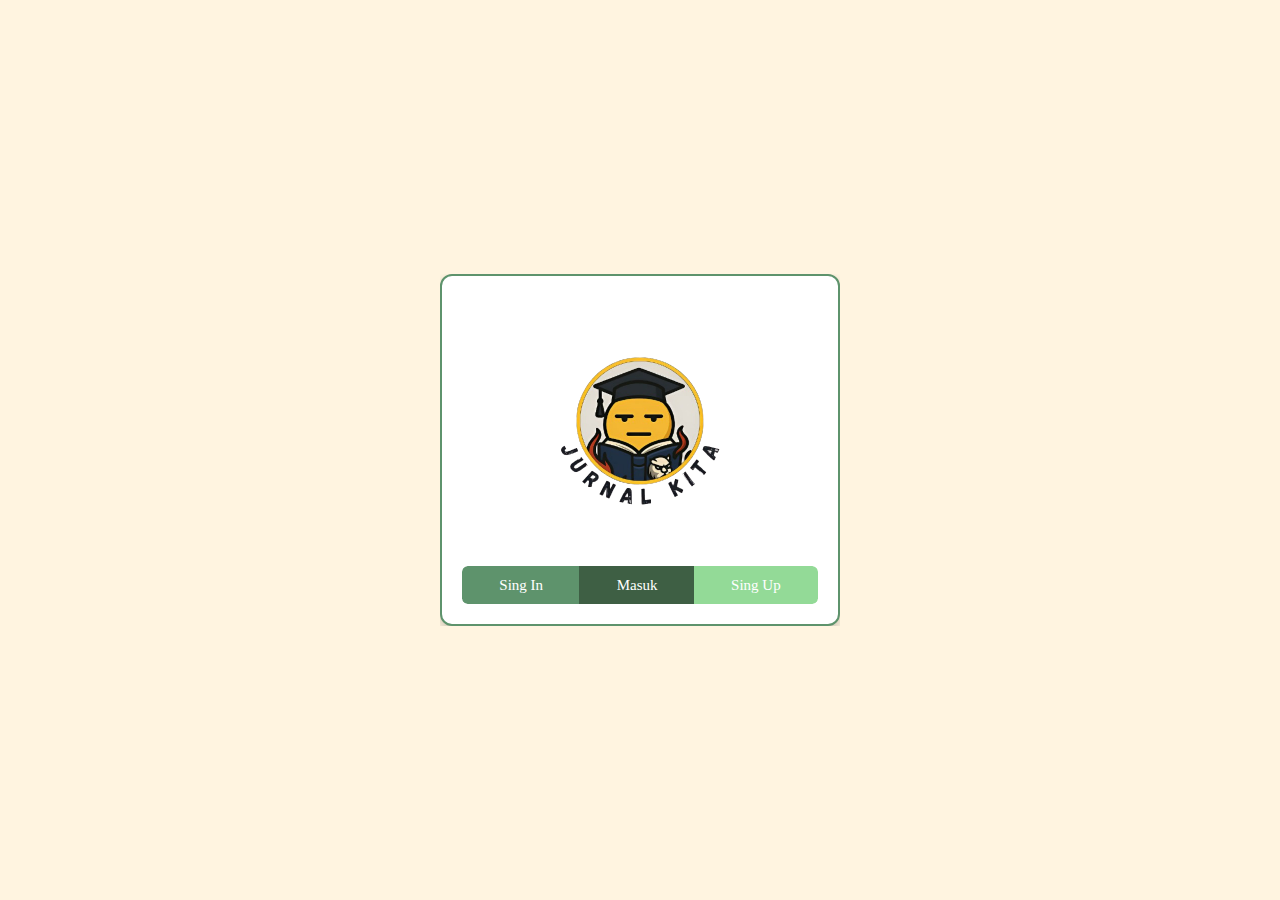
<file: index.html>
<!DOCTYPE html>
<html lang="en">
  <head>
    <meta charset="UTF-8" />
    <meta name="viewport" content="width=device-width, initial-scale=1.0" />
    <title>Halaman Masuk</title>
    <link href="styles.css" rel="stylesheet" />
    <link
      href="https://cdn.jsdelivr.net/npm/bootstrap@5.3.0-alpha1/dist/css/bootstrap.min.css"
      rel="stylesheet"
    />
    <link
      href="https://cdnjs.cloudflare.com/ajax/libs/font-awesome/6.0.0-beta3/css/all.min.css"
      rel="stylesheet"
    />
    <style>
      :root {
        --warna0: white;
        --warna1: black;
        --warna2: #3e5f44;
        --warna3: #5e936c;
        --warna4: #93da97;
        --warna6: #e8ffd7;
        --warna5: #fff4e0;
      }

      * {
        margin: 0;
        padding: 0;
        box-sizing: border-box;
      }

      body {
        font-family: Arial, sans-serif;
        background-color: var(--warna5);
        display: flex;
        justify-content: center;
        align-items: center;
        height: 100vh;
      }

      .login-container {
        text-align: center;
        padding: 20px;
        background-color: var(--warna0);
        border: 2px solid var(--warna3);
        border-radius: 12px;
        box-shadow: 0 4px 8px rgba(0, 0, 0, 0.2);
        max-width: 400px;
        width: 100%;
      }

      .logo {
        width: 250px;
        margin-bottom: 20px;
      }
    </style>
  </head>
  <body>
    <main>
      <div class="login-container">
        <!-- Logo -->
        <img src="logo.png" alt="Logo" class="logo" />

        <!-- Tombol Masuk -->
        <div class="btn-group w-100" role="group" aria-label="Basic example">
          <button
            onclick="window.location.href='login.html'"
            type="button"
            class="btn btn-sm-1"
          >
            Sing In
          </button>
          <button
            onclick="window.location.href='0-dashboard.html'"
            type="button"
            class="btn btn-add"
          >
            Masuk
          </button>
          <button
            onclick="window.location.href='register.html'"
            type="button"
            class="btn btn-sm-2"
          >
            Sing Up
          </button>
        </div>
      </div>
    </main>
  </body>
  <script src="https://cdn.jsdelivr.net/npm/bootstrap@5.3.0-alpha1/dist/js/bootstrap.bundle.min.js"></script>
</html>
</file>
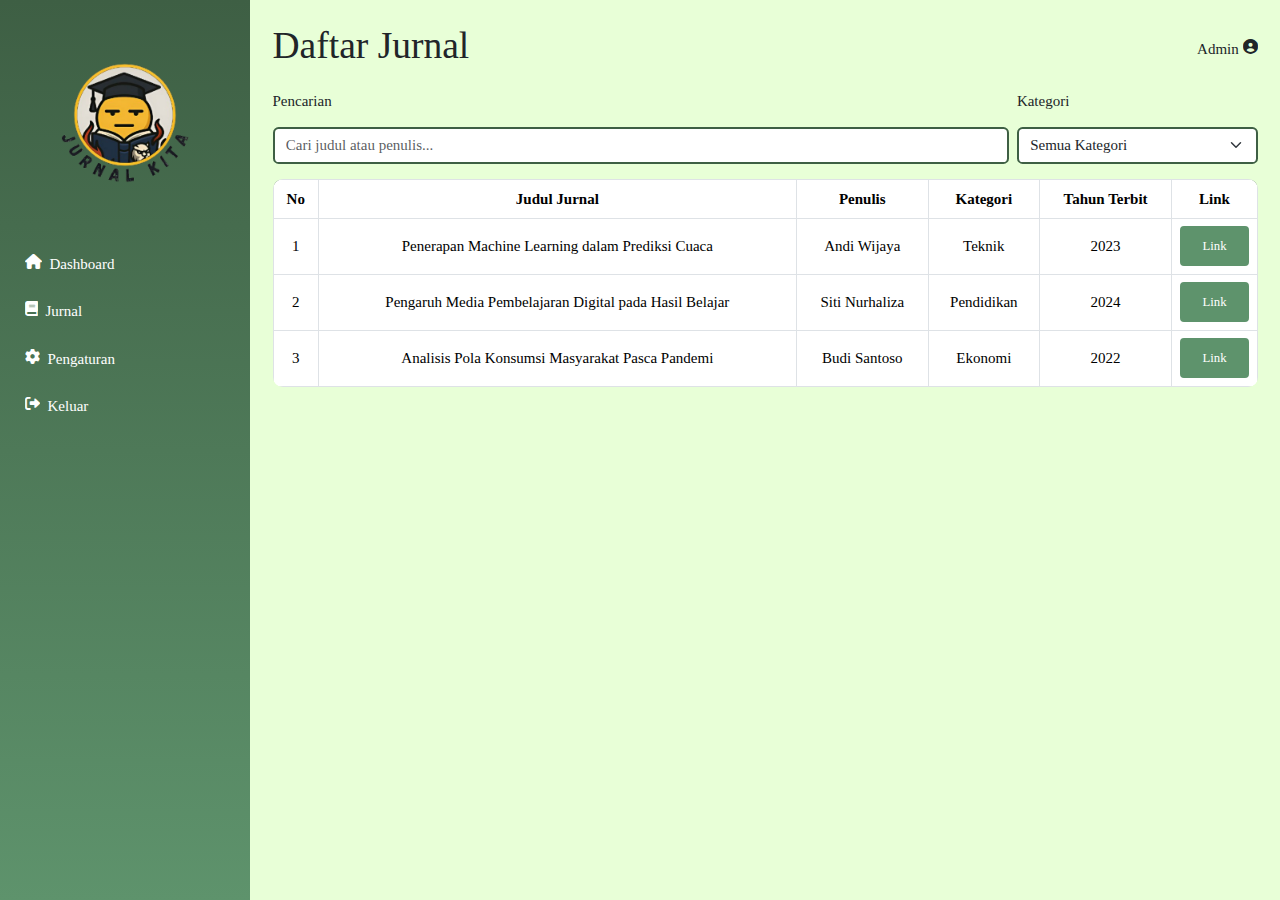
<file: 1-jurnal.html>
<!DOCTYPE html>
<html lang="id">
  <head>
    <meta charset="UTF-8" />
    <meta name="viewport" content="width=device-width, initial-scale=1.0" />
    <title>Sistem Jurnal</title>
    <link href="styles.css" rel="stylesheet" />
    <link
      href="https://cdn.jsdelivr.net/npm/bootstrap@5.3.0-alpha1/dist/css/bootstrap.min.css"
      rel="stylesheet"
    />
    <link
      href="https://cdnjs.cloudflare.com/ajax/libs/font-awesome/6.0.0-beta3/css/all.min.css"
      rel="stylesheet"
    />
    <style>
      /* Tombol link kecil */
      .btn-sm-1 {
        background-color: #3498db;
        color: #fff;
        padding: 2px 10px;
        font-size: 0.85rem;
        border-radius: 4px;
        text-decoration: none;
      }
      .btn-sm-1:hover {
        background-color: #2980b9;
        color: #fff;
      }
    </style>
  </head>
  <body>
    <nav>
      <!-- Sidebar -->
      <div
        class="sidebar d-none d-md-block bg-dark text-white p-3 position-fixed"
      >
        <div class="logo-container">
          <img src="logo.png" alt="Logo" class="logo" />
        </div>
        <ul class="list-unstyled">
          <li>
            <a href="0-dashboard.html" class="text-white d-block py-2"
              ><i class="fas fa-home me-2"></i>Dashboard</a
            >
          </li>
          <li>
            <a href="1-jurnal.html" class="text-white d-block py-2"
              ><i class="fas fa-book me-2"></i>Jurnal</a
            >
          </li>
          <li>
            <a href="2-pengaturan.html" class="text-white d-block py-2"
              ><i class="fas fa-cog me-2"></i>Pengaturan</a
            >
          </li>
          <li>
            <a href="index.html" class="text-white d-block py-2"
              ><i class="fas fa-sign-out-alt me-2"></i>Keluar</a
            >
          </li>
        </ul>
      </div>
    </nav>

    <main class="main-content p-4">
      <div class="d-flex justify-content-between align-items-center mb-3">
        <h1>Daftar Jurnal</h1>
        <div class="user-info" role="button">
          <span>Admin</span> <i class="fas fa-user-circle"></i>
        </div>
      </div>

      <!-- Filter -->
      <div class="row g-2 align-items-end mb-3">
        <div class="col-md-9">
          <label class="form-label">Pencarian</label>
          <input
            id="searchInput"
            type="text"
            class="form-control"
            placeholder="Cari judul atau penulis..."
          />
        </div>
        <div class="col-md-3">
          <label class="form-label">Kategori</label>
          <select id="kategoriFilter" class="form-select">
            <option value="">Semua Kategori</option>
            <option>Teknik</option>
            <option>Pendidikan</option>
            <option>Kesehatan</option>
            <option>Ekonomi</option>
          </select>
        </div>
      </div>

      <!-- Tabel -->
      <div class="table-responsive">
        <table
          id="jurnalTable"
          class="table table-bordered table-hover text-center align-middle"
        >
          <thead class="align-middle">
            <tr>
              <th>No</th>
              <th>Judul Jurnal</th>
              <th>Penulis</th>
              <th>Kategori</th>
              <th>Tahun Terbit</th>
              <th>Link</th>
            </tr>
          </thead>
          <tbody>
            <tr>
              <td>1</td>
              <td>Penerapan Machine Learning dalam Prediksi Cuaca</td>
              <td>Andi Wijaya</td>
              <td>Teknik</td>
              <td>2023</td>
              <td>
                <div class="aksi-buttons">
                  <a
                    href="https://sinta.kemdikbud.go.id"
                    target="_blank"
                    class="btn btn-sm-1"
                    >Link</a
                  >
                </div>
              </td>
            </tr>
            <tr>
              <td>2</td>
              <td>Pengaruh Media Pembelajaran Digital pada Hasil Belajar</td>
              <td>Siti Nurhaliza</td>
              <td>Pendidikan</td>
              <td>2024</td>
              <td>
                <div class="aksi-buttons">
                  <a
                    href="https://scholar.google.com"
                    target="_blank"
                    class="btn btn-sm-1"
                    >Link</a
                  >
                </div>
              </td>
            </tr>
            <tr>
              <td>3</td>
              <td>Analisis Pola Konsumsi Masyarakat Pasca Pandemi</td>
              <td>Budi Santoso</td>
              <td>Ekonomi</td>
              <td>2022</td>
              <td>
                <div class="aksi-buttons">
                  <a
                    href="https://sinta.kemdikbud.go.id"
                    target="_blank"
                    class="btn btn-sm-1"
                    >Link</a
                  >
                </div>
              </td>
            </tr>
          </tbody>
        </table>
      </div>
    </main>

    <script src="https://cdn.jsdelivr.net/npm/bootstrap@5.3.0-alpha1/dist/js/bootstrap.bundle.min.js"></script>
    <script>
      document.addEventListener("DOMContentLoaded", function () {
        const searchInput = document.getElementById("searchInput");
        const categorySelect = document.querySelector("select");
        const tableRows = document.querySelectorAll("tbody tr");

        function filterTable() {
          const searchText = searchInput.value.toLowerCase();
          const selectedCategory = categorySelect.value.toLowerCase();

          tableRows.forEach((row) => {
            const judul = row.cells[1].textContent.toLowerCase();
            const penulis = row.cells[2].textContent.toLowerCase();
            const kategori = row.cells[3].textContent.toLowerCase();

            // logika filter
            const matchSearch =
              judul.includes(searchText) || penulis.includes(searchText);
            const matchCategory =
              selectedCategory === "" || kategori === selectedCategory;

            if (matchSearch && matchCategory) {
              row.style.display = "";
            } else {
              row.style.display = "none";
            }
          });
        }

        // event listener
        searchInput.addEventListener("input", filterTable);
        categorySelect.addEventListener("change", filterTable);
      });
    </script>
  </body>
</html>
</file>
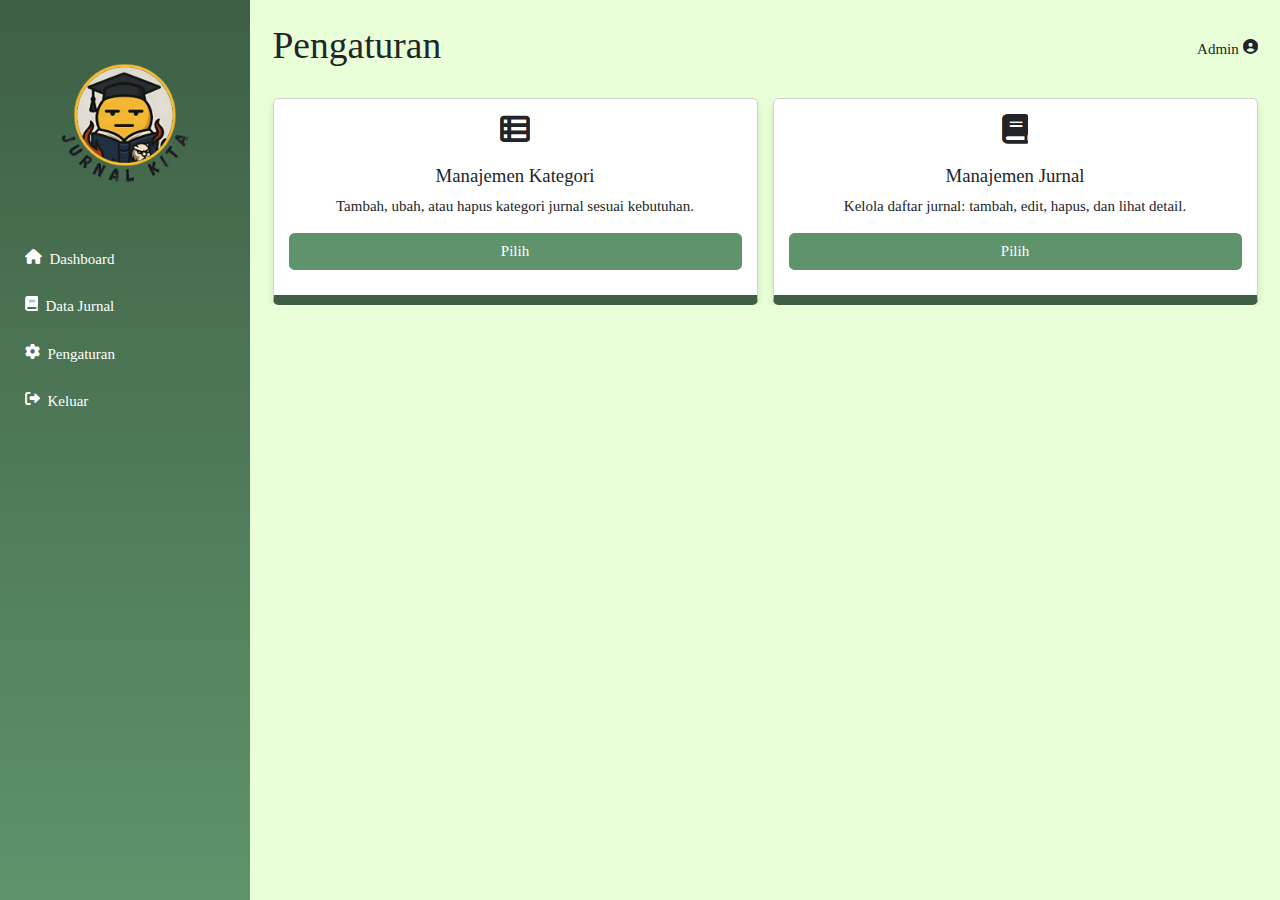
<file: 2-pengaturan.html>
<!DOCTYPE html>
<html lang="id">
  <head>
    <meta charset="UTF-8" />
    <meta name="viewport" content="width=device-width, initial-scale=1.0" />
    <title>Pengaturan - Sistem Jurnal</title>
    <link href="styles.css" rel="stylesheet" />
    <link
      href="https://cdn.jsdelivr.net/npm/bootstrap@5.3.0-alpha1/dist/css/bootstrap.min.css"
      rel="stylesheet"
    />
    <link
      href="https://cdnjs.cloudflare.com/ajax/libs/font-awesome/6.0.0-beta3/css/all.min.css"
      rel="stylesheet"
    />
  </head>
  <body>
    <nav>
      <!-- Sidebar Desktop -->
      <div
        class="sidebar d-none d-md-block bg-dark text-white p-3 position-fixed"
      >
        <div class="logo-container text-center mb-3">
          <img src="logo.png" alt="Logo" class="logo" />
        </div>
        <ul class="list-unstyled">
          <li>
            <a href="0-dashboard.html" class="text-white d-block py-2">
              <i class="fas fa-home me-2"></i>Dashboard
            </a>
          </li>
          <li>
            <a href="1-jurnal.html" class="text-white d-block py-2">
              <i class="fas fa-book me-2"></i>Data Jurnal
            </a>
          </li>
          <li>
            <a href="2-pengaturan.html" class="text-white d-block py-2">
              <i class="fas fa-cog me-2"></i>Pengaturan
            </a>
          </li>
          <li>
            <a href="index.html" class="text-white d-block py-2">
              <i class="fas fa-sign-out-alt me-2"></i>Keluar
            </a>
          </li>
        </ul>
      </div>
    </nav>

    <!-- Main Content -->
    <main class="main-content p-4">
      <div class="d-flex justify-content-between align-items-center mb-4">
        <h1>Pengaturan</h1>
        <div class="user-info" role="button">
          <span>Admin</span> <i class="fas fa-user-circle"></i>
        </div>
      </div>

      <div class="row g-3">
        <!-- Manajemen Kategori -->
        <div class="col-md-6">
          <div class="card text-center h-100">
            <div class="card-body">
              <i class="fas fa-th-list fa-2x mb-3"></i>
              <h5 class="card-title">Manajemen Kategori</h5>
              <p class="card-text">
                Tambah, ubah, atau hapus kategori jurnal sesuai kebutuhan.
              </p>
              <a href="pengaturan-kategori.html" class="btn btn-sm-1 w-100"
                >Pilih</a
              >
            </div>
          </div>
        </div>

        <!-- Manajemen Jurnal -->
        <div class="col-md-6">
          <div class="card text-center h-100">
            <div class="card-body">
              <i class="fas fa-book fa-2x mb-3"></i>
              <h5 class="card-title">Manajemen Jurnal</h5>
              <p class="card-text">
                Kelola daftar jurnal: tambah, edit, hapus, dan lihat detail.
              </p>
              <a href="pengaturan-jurnal.html" class="btn btn-sm-1 w-100"
                >Pilih</a
              >
            </div>
          </div>
        </div>
      </div>
    </main>

    <script src="https://cdn.jsdelivr.net/npm/bootstrap@5.3.0-alpha1/dist/js/bootstrap.bundle.min.js"></script>
  </body>
</html>
</file>
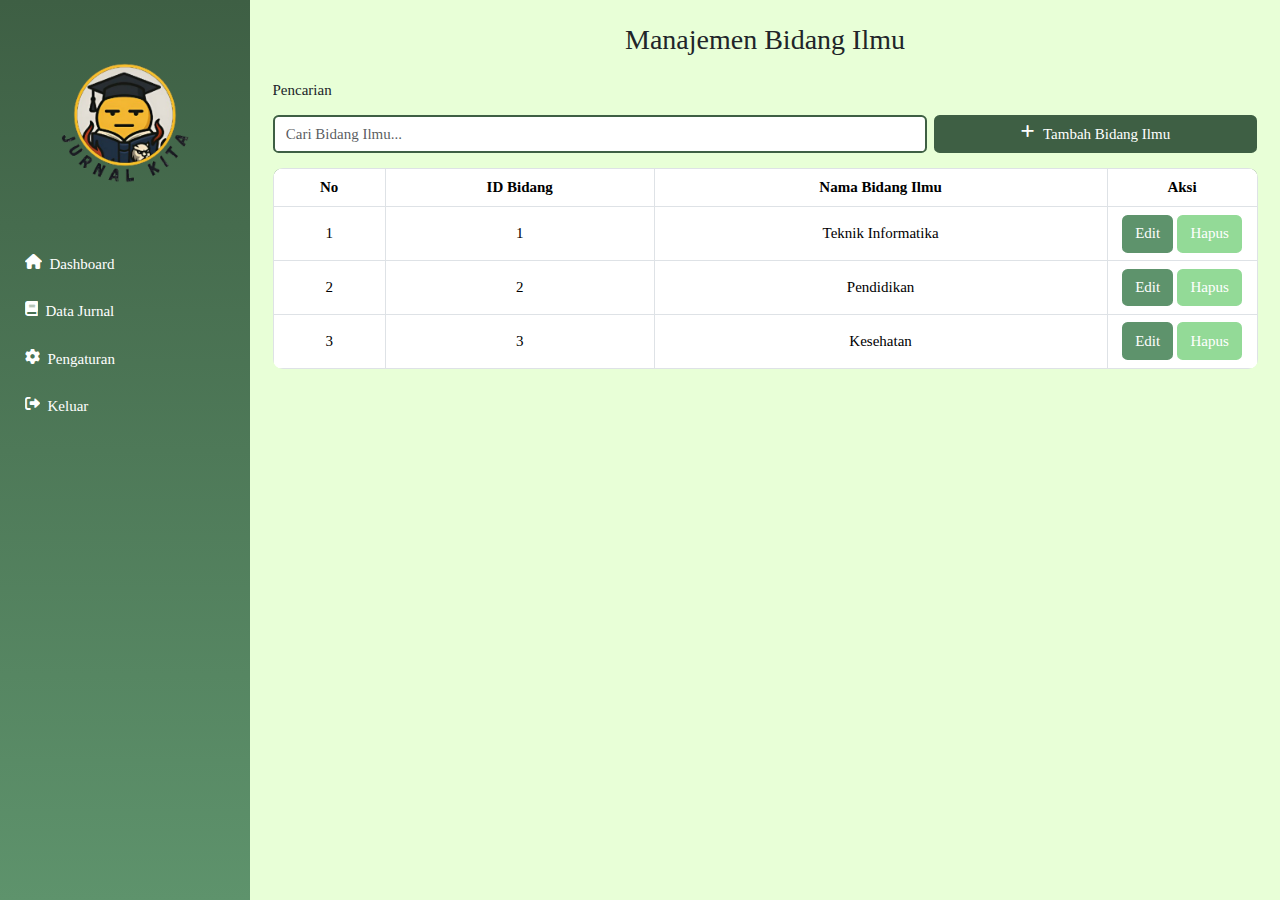
<file: A-2-pengaturan-bidang-ilmu.html>
<!DOCTYPE html>
<html lang="id">
  <head>
    <meta charset="UTF-8" />
    <meta name="viewport" content="width=device-width, initial-scale=1.0" />
    <title>Manajemen Bidang Ilmu - Sistem Jurnal</title>
    <link href="styles.css" rel="stylesheet" />
    <link
      href="https://cdn.jsdelivr.net/npm/bootstrap@5.3.0-alpha1/dist/css/bootstrap.min.css"
      rel="stylesheet"
    />
    <link
      href="https://cdnjs.cloudflare.com/ajax/libs/font-awesome/6.0.0-beta3/css/all.min.css"
      rel="stylesheet"
    />
  </head>
  <body>
    <nav>
      <!-- Sidebar Offcanvas (Mobile) -->
      <div
        class="offcanvas offcanvas-start bg-dark text-white"
        tabindex="-1"
        id="sidebarMobile"
      >
        <div class="offcanvas-header flex-column">
          <div class="logo-container mb-2 w-20 text-center align-items-center">
            <img src="logo.png" alt="Logo" class="logo" />
          </div>
          <div class="d-flex justify-content-between w-100 align-items-center">
            <h5 class="offcanvas-title mb-0">Menu</h5>
            <button
              type="button"
              class="btn-close btn-close-white"
              data-bs-dismiss="offcanvas"
              aria-label="Close"
            ></button>
          </div>
        </div>

        <div class="offcanvas-body p-0">
          <ul class="list-unstyled ps-3">
            <li>
              <a href="0-dashboard.html" class="text-white d-block py-2"
                ><i class="fas fa-home me-2"></i>Dashboard</a
              >
            </li>
            <li>
              <a href="1-jurnal.html" class="text-white d-block py-2"
                ><i class="fas fa-book me-2"></i>Data Jurnal</a
              >
            </li>
            <li>
              <a href="2-pengaturan.html" class="text-white d-block py-2"
                ><i class="fas fa-cog me-2"></i>Pengaturan</a
              >
            </li>
            <li>
              <a href="index.html" class="text-white d-block py-2"
                ><i class="fas fa-sign-out-alt me-2"></i>Keluar</a
              >
            </li>
          </ul>
        </div>
      </div>

      <!-- Sidebar Desktop -->
      <div
        class="sidebar d-none d-md-block bg-dark text-white p-3 position-fixed"
      >
        <div class="logo-container">
          <img src="logo.png" alt="Logo" class="logo" />
        </div>
        <ul class="list-unstyled">
          <li>
            <a href="0-dashboard.html" class="text-white d-block py-2"
              ><i class="fas fa-home me-2"></i>Dashboard</a
            >
          </li>
          <li>
            <a href="1-jurnal.html" class="text-white d-block py-2"
              ><i class="fas fa-book me-2"></i>Data Jurnal</a
            >
          </li>
          <li>
            <a href="2-pengaturan.html" class="text-white d-block py-2"
              ><i class="fas fa-cog me-2"></i>Pengaturan</a
            >
          </li>
          <li>
            <a href="index.html" class="text-white d-block py-2"
              ><i class="fas fa-sign-out-alt me-2"></i>Keluar</a
            >
          </li>
        </ul>
      </div>
    </nav>

    <!-- Main Content -->
    <main class="main-content p-4">
      <div
        class="header d-flex justify-content-center align-items-center mb-4 position-relative"
      >
        <!-- Tombol Burger (mobile) -->
        <div class="d-md-none position-absolute start-0">
          <button
            class="btn btn-outline-dark"
            data-bs-toggle="offcanvas"
            data-bs-target="#sidebarMobile"
          >
            <i class="fas fa-bars"></i>
          </button>
        </div>

        <!-- Judul di Tengah -->
        <h1 class="m-0 text-center">Manajemen Bidang Ilmu</h1>
      </div>

      <!-- Search & Add -->
      <div class="row g-2 align-items-end mb-3">
        <div class="col-md-8">
          <label class="form-label">Pencarian</label>
          <input
            id="searchInput"
            type="text"
            class="form-control"
            placeholder="Cari Bidang Ilmu..."
            onkeyup="filterTable()"
          />
        </div>

        <div class="col-md-4 text-end">
          <button
            class="btn btn-add w-100"
            data-bs-toggle="modal"
            data-bs-target="#modalBidangIlmu"
          >
            <i class="fas fa-plus me-2"></i>Tambah Bidang Ilmu
          </button>
        </div>
      </div>

      <!-- Table -->
      <div class="table-responsive">
        <table
          class="table table-bordered table-hover text-center align-middle"
          id="bidangIlmuTable"
        >
          <thead>
            <tr>
              <th>No</th>
              <th>ID Bidang</th>
              <th>Nama Bidang Ilmu</th>
              <th style="width: 150px">Aksi</th>
            </tr>
          </thead>
          <tbody>
            <tr>
              <td>1</td>
              <td>1</td>
              <td>Teknik Informatika</td>
              <td>
                <a href="#" class="btn btn-sm-1">Edit</a>
                <a href="#" class="btn btn-sm-2">Hapus</a>
              </td>
            </tr>
            <tr>
              <td>2</td>
              <td>2</td>
              <td>Pendidikan</td>
              <td>
                <a href="#" class="btn btn-sm-1">Edit</a>
                <a href="#" class="btn btn-sm-2">Hapus</a>
              </td>
            </tr>
            <tr>
              <td>3</td>
              <td>3</td>
              <td>Kesehatan</td>
              <td>
                <a href="#" class="btn btn-sm-1">Edit</a>
                <a href="#" class="btn btn-sm-2">Hapus</a>
              </td>
            </tr>
          </tbody>
        </table>
      </div>

      <!-- Modal -->
      <div
        class="modal fade"
        id="modalBidangIlmu"
        tabindex="-1"
        aria-labelledby="modalBidangIlmuLabel"
        aria-hidden="true"
      >
        <div class="modal-dialog">
          <div class="modal-content">
            <div class="modal-header">
              <h5 class="modal-title" id="modalBidangIlmuLabel">
                Tambah Bidang Ilmu
              </h5>
              <button
                type="button"
                class="btn-close"
                data-bs-dismiss="modal"
                aria-label="Tutup"
              ></button>
            </div>
            <div class="modal-body">
              <form id="formBidangIlmu">
                <div class="mb-3">
                  <label for="namaBidang" class="form-label"
                    >Nama Bidang Ilmu</label
                  >
                  <input
                    type="text"
                    class="form-control"
                    id="namaBidang"
                    placeholder="Masukkan nama bidang ilmu"
                    required
                  />
                </div>
              </form>
            </div>
            <div class="modal-footer">
              <button
                type="submit"
                class="btn btn-add w-100"
                form="formBidangIlmu"
              >
                Simpan
              </button>
            </div>
          </div>
        </div>
      </div>
    </main>

    <script>
      function filterTable() {
        const input = document.getElementById("searchInput");
        const filter = input.value.toLowerCase();
        const table = document.getElementById("bidangIlmuTable");
        const rows = table.getElementsByTagName("tr");

        for (let i = 1; i < rows.length; i++) {
          const cell = rows[i].getElementsByTagName("td")[2];
          if (cell) {
            const txtValue = cell.textContent || cell.innerText;
            rows[i].style.display = txtValue.toLowerCase().includes(filter)
              ? ""
              : "none";
          }
        }
      }
    </script>

    <script src="https://cdn.jsdelivr.net/npm/bootstrap@5.3.0-alpha1/dist/js/bootstrap.bundle.min.js"></script>
  </body>
</html>
</file>
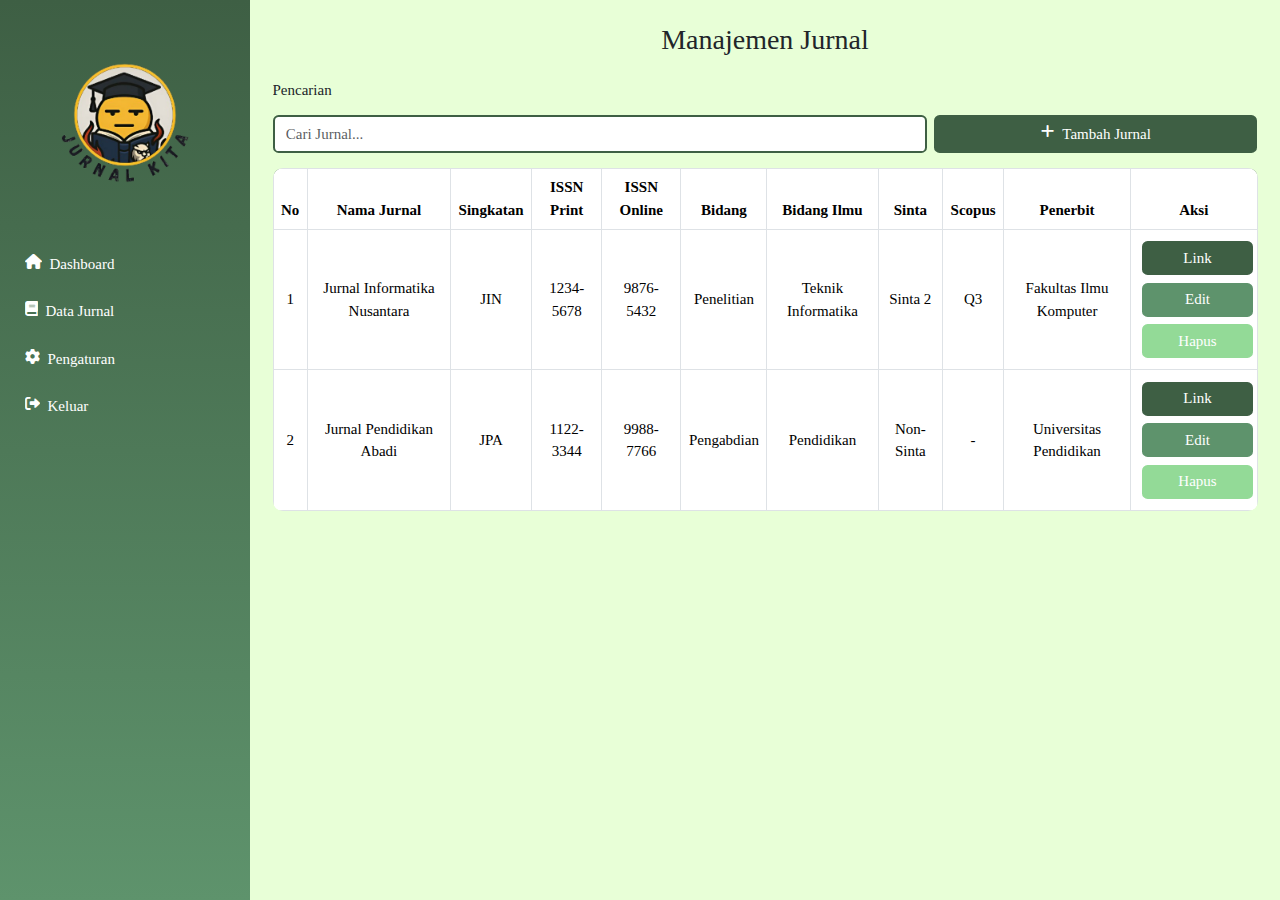
<file: B-2-manajemen-jurnal.html>
<!DOCTYPE html>
<html lang="id">
  <head>
    <meta charset="UTF-8" />
    <meta name="viewport" content="width=device-width, initial-scale=1.0" />
    <title>Manajemen Jurnal - Sistem Jurnal</title>
    <link href="styles.css" rel="stylesheet" />
    <link
      href="https://cdn.jsdelivr.net/npm/bootstrap@5.3.0-alpha1/dist/css/bootstrap.min.css"
      rel="stylesheet"
    />
    <link
      href="https://cdnjs.cloudflare.com/ajax/libs/font-awesome/6.0.0-beta3/css/all.min.css"
      rel="stylesheet"
    />
  </head>
  <body>
    <nav>
      <!-- Sidebar Offcanvas (Mobile) -->
      <div
        class="offcanvas offcanvas-start bg-dark text-white"
        tabindex="-1"
        id="sidebarMobile"
      >
        <div class="offcanvas-header flex-column">
          <div class="logo-container mb-2 w-20 text-center align-items-center">
            <img src="logo.png" alt="Logo" class="logo" />
          </div>
          <div class="d-flex justify-content-between w-100 align-items-center">
            <h5 class="offcanvas-title mb-0">Menu</h5>
            <button
              type="button"
              class="btn-close btn-close-white"
              data-bs-dismiss="offcanvas"
              aria-label="Close"
            ></button>
          </div>
        </div>

        <div class="offcanvas-body p-0">
          <ul class="list-unstyled ps-3">
            <li>
              <a href="0-dashboard.html" class="text-white d-block py-2"
                ><i class="fas fa-home me-2"></i>Dashboard</a
              >
            </li>
            <li>
              <a href="1-jurnal.html" class="text-white d-block py-2"
                ><i class="fas fa-book me-2"></i>Data Jurnal</a
              >
            </li>
            <li>
              <a href="2-pengaturan.html" class="text-white d-block py-2"
                ><i class="fas fa-cog me-2"></i>Pengaturan</a
              >
            </li>
            <li>
              <a href="index.html" class="text-white d-block py-2"
                ><i class="fas fa-sign-out-alt me-2"></i>Keluar</a
              >
            </li>
          </ul>
        </div>
      </div>

      <!-- Sidebar Desktop -->
      <div
        class="sidebar d-none d-md-block bg-dark text-white p-3 position-fixed"
      >
        <div class="logo-container">
          <img src="logo.png" alt="Logo" class="logo" />
        </div>
        <ul class="list-unstyled">
          <li>
            <a href="0-dashboard.html" class="text-white d-block py-2"
              ><i class="fas fa-home me-2"></i>Dashboard</a
            >
          </li>
          <li>
            <a href="1-jurnal.html" class="text-white d-block py-2"
              ><i class="fas fa-book me-2"></i>Data Jurnal</a
            >
          </li>
          <li>
            <a href="2-pengaturan.html" class="text-white d-block py-2"
              ><i class="fas fa-cog me-2"></i>Pengaturan</a
            >
          </li>
          <li>
            <a href="index.html" class="text-white d-block py-2"
              ><i class="fas fa-sign-out-alt me-2"></i>Keluar</a
            >
          </li>
        </ul>
      </div>
    </nav>

    <!-- Main Content -->
    <main class="main-content p-4">
      <div
        class="header d-flex justify-content-center align-items-center mb-4 position-relative"
      >
        <!-- Tombol Burger (mobile) -->
        <div class="d-md-none position-absolute start-0">
          <button
            class="btn btn-outline-dark"
            data-bs-toggle="offcanvas"
            data-bs-target="#sidebarMobile"
          >
            <i class="fas fa-bars"></i>
          </button>
        </div>

        <!-- Judul di Tengah -->
        <h1 class="m-0 text-center">Manajemen Jurnal</h1>
      </div>

      <!-- Search & Add -->
      <div class="row g-2 align-items-end mb-3">
        <div class="col-md-8">
          <label class="form-label">Pencarian</label>
          <input
            id="searchInput"
            type="text"
            class="form-control"
            placeholder="Cari Jurnal..."
            onkeyup="filterTable()"
          />
        </div>

        <div class="col-md-4 text-end">
          <button
            class="btn btn-add w-100"
            data-bs-toggle="modal"
            data-bs-target="#modalJurnal"
          >
            <i class="fas fa-plus me-2"></i>Tambah Jurnal
          </button>
        </div>
      </div>

      <!-- Table -->
      <div class="table-responsive">
        <table
          class="table table-bordered table-hover text-center align-middle"
          id="jurnalTable"
        >
          <thead>
            <tr>
              <th>No</th>
              <th>Nama Jurnal</th>
              <th>Singkatan</th>
              <th>ISSN Print</th>
              <th>ISSN Online</th>
              <th>Bidang</th>
              <th>Bidang Ilmu</th>
              <th>Sinta</th>
              <th>Scopus</th>
              <th>Penerbit</th>
              <th>Aksi</th>
            </tr>
          </thead>
          <tbody>
            <tr>
              <td>1</td>
              <td>Jurnal Informatika Nusantara</td>
              <td>JIN</td>
              <td>1234-5678</td>
              <td>9876-5432</td>
              <td>Penelitian</td>
              <td>Teknik Informatika</td>
              <td>Sinta 2</td>
              <td>Q3</td>
              <td>Fakultas Ilmu Komputer</td>
              <td>
                <a href="#" class="p-1 m-1 btn btn-add w-100">Link</a>
                <a href="#" class="p-1 m-1 btn btn-sm-1 w-100">Edit</a>
                <a href="#" class="p-1 m-1 btn btn-sm-2 w-100">Hapus</a>
              </td>
            </tr>
            <tr>
              <td>2</td>
              <td>Jurnal Pendidikan Abadi</td>
              <td>JPA</td>
              <td>1122-3344</td>
              <td>9988-7766</td>
              <td>Pengabdian</td>
              <td>Pendidikan</td>
              <td>Non-Sinta</td>
              <td>-</td>
              <td>Universitas Pendidikan</td>
              <td>
                <a href="#" class="p-1 m-1 btn btn-add w-100">Link</a>
                <a href="#" class="p-1 m-1 btn btn-sm-1 w-100">Edit</a>
                <a href="#" class="p-1 m-1 btn btn-sm-2 w-100">Hapus</a>
              </td>
            </tr>
          </tbody>
        </table>
      </div>

      <!-- Modal -->
      <div
        class="modal fade"
        id="modalJurnal"
        tabindex="-1"
        aria-labelledby="modalJurnalLabel"
        aria-hidden="true"
      >
        <div class="modal-dialog modal-lg">
          <div class="modal-content">
            <div class="modal-header">
              <h5 class="modal-title" id="modalJurnalLabel">Tambah Jurnal</h5>
              <button
                type="button"
                class="btn-close"
                data-bs-dismiss="modal"
                aria-label="Tutup"
              ></button>
            </div>
            <div class="modal-body">
              <form id="formJurnal">
                <div class="row g-3">
                  <div class="col-md-6">
                    <label class="form-label">Nama Jurnal</label>
                    <input type="text" class="form-control" required />
                  </div>
                  <div class="col-md-6">
                    <label class="form-label">Singkatan</label>
                    <input type="text" class="form-control" />
                  </div>
                  <div class="col-md-6">
                    <label class="form-label">ISSN Print</label>
                    <input type="text" class="form-control" />
                  </div>
                  <div class="col-md-6">
                    <label class="form-label">ISSN Online</label>
                    <input type="text" class="form-control" />
                  </div>
                  <div class="col-md-6">
                    <label class="form-label">Bidang</label>
                    <select class="form-select">
                      <option>Penelitian</option>
                      <option>Pengabdian</option>
                    </select>
                  </div>
                  <div class="col-md-6">
                    <label class="form-label">Bidang Ilmu</label>
                    <select class="form-select">
                      <option>Teknik Informatika</option>
                      <option>Pendidikan</option>
                      <option>Kesehatan</option>
                    </select>
                  </div>
                  <div class="col-md-6">
                    <label class="form-label">Akreditasi Sinta</label>
                    <select class="form-select">
                      <option>Tidak Terakreditasi</option>
                      <option>Sinta 1</option>
                      <option>Sinta 2</option>
                      <option>Sinta 3</option>
                      <option>Sinta 4</option>
                      <option>Sinta 5</option>
                      <option>Sinta 6</option>
                    </select>
                  </div>
                  <div class="col-md-6">
                    <label class="form-label">Scopus Index</label>
                    <select class="form-select">
                      <option>-</option>
                      <option>Q1</option>
                      <option>Q2</option>
                      <option>Q3</option>
                      <option>Q4</option>
                    </select>
                  </div>
                  <div class="col-md-12">
                    <label class="form-label">Penerbit</label>
                    <input type="text" class="form-control" />
                  </div>
                </div>
              </form>
            </div>
            <div class="modal-footer">
              <button type="submit" class="btn btn-add w-100" form="formJurnal">
                Simpan
              </button>
            </div>
          </div>
        </div>
      </div>
    </main>

    <script>
      function filterTable() {
        const input = document.getElementById("searchInput");
        const filter = input.value.toLowerCase();
        const table = document.getElementById("jurnalTable");
        const rows = table.getElementsByTagName("tr");

        for (let i = 1; i < rows.length; i++) {
          const cell = rows[i].getElementsByTagName("td")[1]; // Nama Jurnal
          if (cell) {
            const txtValue = cell.textContent || cell.innerText;
            rows[i].style.display = txtValue.toLowerCase().includes(filter)
              ? ""
              : "none";
          }
        }
      }
    </script>

    <script src="https://cdn.jsdelivr.net/npm/bootstrap@5.3.0-alpha1/dist/js/bootstrap.bundle.min.js"></script>
  </body>
</html>
</file>
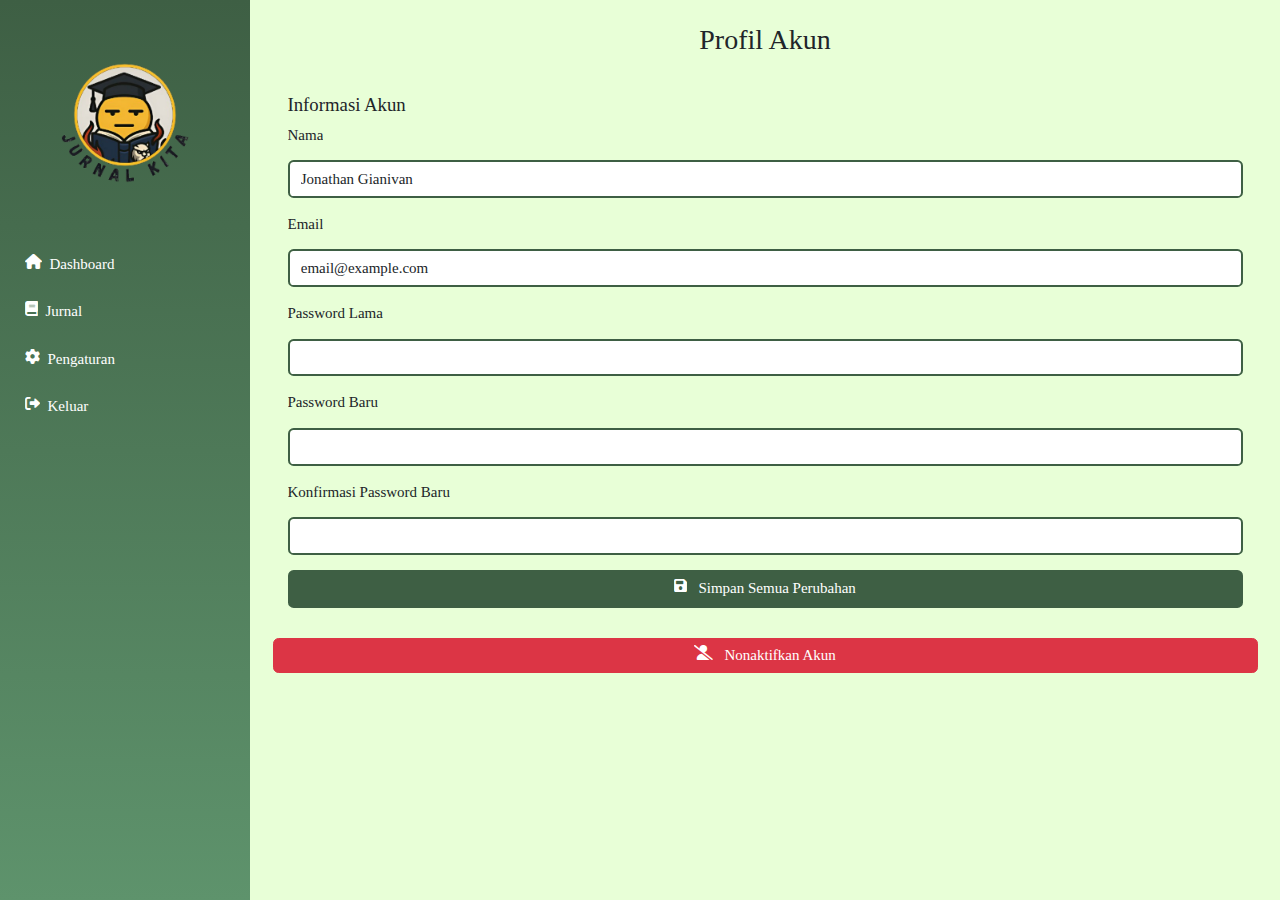
<file: C-2-profil.html>
<!DOCTYPE html>
<html lang="id">
  <head>
    <meta charset="UTF-8" />
    <meta name="viewport" content="width=device-width, initial-scale=1.0" />
    <title>Profil Akun</title>
    <link href="styles.css" rel="stylesheet" />
    <link
      href="https://cdn.jsdelivr.net/npm/bootstrap@5.3.0-alpha1/dist/css/bootstrap.min.css"
      rel="stylesheet"
    />
    <link
      href="https://cdnjs.cloudflare.com/ajax/libs/font-awesome/6.0.0-beta3/css/all.min.css"
      rel="stylesheet"
    />
  </head>
  <body>
    <nav>
      <!-- Sidebar Offcanvas (Mobile) -->
      <div
        class="offcanvas offcanvas-start bg-dark text-white"
        tabindex="-1"
        id="sidebarMobile"
      >
        <div class="offcanvas-header flex-column">
          <div class="logo-container mb-2 w-20 text-center align-items-center">
            <img src="logo.png" alt="Logo" class="logo" />
          </div>
          <div class="d-flex justify-content-between w-100 align-items-center">
            <h5 class="offcanvas-title mb-0">Menu</h5>
            <button
              type="button"
              class="btn-close btn-close-white"
              data-bs-dismiss="offcanvas"
              aria-label="Close"
            ></button>
          </div>
        </div>

        <div class="offcanvas-body p-0">
          <ul class="list-unstyled ps-3">
            <li>
              <a href="0-dashboard.html" class="text-white d-block py-2"
                ><i class="fas fa-home me-2"></i>Dashboard</a
              >
            </li>
            <li>
              <a href="1-jurnal.html" class="text-white d-block py-2"
                ><i class="fas fa-book me-2"></i>Jurnal</a
              >
            </li>
            <li>
              <a href="2-pengaturan.html" class="text-white d-block py-2"
                ><i class="fas fa-cog me-2"></i>Pengaturan</a
              >
            </li>
            <li>
              <a href="index.html" class="text-white d-block py-2"
                ><i class="fas fa-sign-out-alt me-2"></i>Keluar</a
              >
            </li>
          </ul>
        </div>
      </div>

      <!-- Sidebar Desktop -->
      <div
        class="sidebar d-none d-md-block bg-dark text-white p-3 position-fixed"
      >
        <div class="logo-container">
          <img src="logo.png" alt="Logo" class="logo" />
        </div>
        <ul class="list-unstyled">
          <li>
            <a href="0-dashboard.html" class="text-white d-block py-2"
              ><i class="fas fa-home me-2"></i>Dashboard</a
            >
          </li>
          <li>
            <a href="1-jurnal.html" class="text-white d-block py-2"
              ><i class="fas fa-book me-2"></i>Jurnal</a
            >
          </li>
          <li>
            <a href="2-pengaturan.html" class="text-white d-block py-2"
              ><i class="fas fa-cog me-2"></i>Pengaturan</a
            >
          </li>
          <li>
            <a href="index.html" class="text-white d-block py-2"
              ><i class="fas fa-sign-out-alt me-2"></i>Keluar</a
            >
          </li>
        </ul>
      </div>
    </nav>

    <!-- Main Content -->
    <main class="main-content p-4">
      <div
        class="header d-flex justify-content-center align-items-center mb-4 position-relative"
      >
        <!-- Tombol Burger (mobile) -->
        <div class="d-md-none position-absolute start-0">
          <button
            class="btn btn-outline-dark"
            data-bs-toggle="offcanvas"
            data-bs-target="#sidebarMobile"
          >
            <i class="fas fa-bars"></i>
          </button>
        </div>

        <!-- Judul di Tengah -->
        <h1 class="m-0 text-center">Profil Akun</h1>
      </div>
      <div class="alas p-3">
        <form id="updateProfileForm" action="update-profile.html" method="POST">
          <h5>Informasi Akun</h5>
          <div class="mb-3">
            <label class="form-label">Nama</label>
            <input
              type="text"
              name="name"
              class="form-control"
              value="Jonathan Gianivan"
              required
            />
          </div>

          <div class="mb-3">
            <label class="form-label">Email</label>
            <input
              type="email"
              name="email"
              class="form-control"
              value="email@example.com"
              readonly
            />
          </div>

          <div class="mb-3">
            <label class="form-label">Password Lama</label>
            <input
              type="password"
              name="current_password"
              class="form-control"
            />
          </div>

          <div class="mb-3">
            <label class="form-label">Password Baru</label>
            <input type="password" name="new_password" class="form-control" />
          </div>

          <div class="mb-3">
            <label class="form-label">Konfirmasi Password Baru</label>
            <input
              type="password"
              name="new_password_confirmation"
              class="form-control"
            />
          </div>

          <button type="button" class="btn btn-add w-100" id="btnConfirmSave">
            <i class="fas fa-save me-2"></i> Simpan Semua Perubahan
          </button>
        </form>

        <form id="deactivateForm" action="deactivate.html" method="POST"></form>
      </div>
      <button
        type="button"
        class="btn btn-danger w-100 mt-3"
        id="btnConfirmDeactivate"
      >
        <i class="fas fa-user-slash me-2"></i> Nonaktifkan Akun
      </button>
      <!-- Modal Konfirmasi -->
      <div
        class="modal fade"
        id="globalConfirmModal"
        tabindex="-1"
        aria-hidden="true"
      >
        <div class="modal-dialog modal-dialog-centered">
          <div class="modal-content">
            <div class="modal-header">
              <h5 class="modal-title">Konfirmasi</h5>
            </div>
            <div class="modal-body" id="globalConfirmMessage"></div>
            <div class="modal-footer">
              <button
                type="button"
                class="btn btn-secondary"
                data-bs-dismiss="modal"
              >
                Batal
              </button>
              <button
                type="button"
                class="btn btn-primary"
                id="globalConfirmOk"
              >
                OK
              </button>
            </div>
          </div>
        </div>
      </div>

      <script src="https://cdn.jsdelivr.net/npm/bootstrap@5.3.0/dist/js/bootstrap.bundle.min.js"></script>
      <script>
        document.addEventListener("DOMContentLoaded", function () {
          const modalElement = document.getElementById("globalConfirmModal");
          const modal = new bootstrap.Modal(modalElement);
          const confirmMessage = document.getElementById(
            "globalConfirmMessage"
          );
          const confirmOkBtn = document.getElementById("globalConfirmOk");

          let confirmAction = null;

          function showConfirmModal(message, actionCallback) {
            confirmMessage.textContent = message;
            confirmOkBtn.disabled = false;
            confirmOkBtn.innerHTML = "OK";
            confirmAction = actionCallback;
            modal.show();
          }

          const saveBtn = document.getElementById("btnConfirmSave");
          if (saveBtn) {
            saveBtn.addEventListener("click", function () {
              showConfirmModal(
                "Yakin ingin menyimpan semua perubahan?",
                function () {
                  confirmOkBtn.disabled = true;
                  confirmOkBtn.innerHTML =
                    '<i class="fas fa-spinner fa-spin me-2"></i> Menyimpan...';
                  document.getElementById("updateProfileForm").submit();
                }
              );
            });
          }

          const deactivateBtn = document.getElementById("btnConfirmDeactivate");
          if (deactivateBtn) {
            deactivateBtn.addEventListener("click", function () {
              showConfirmModal(
                "Yakin ingin menonaktifkan akun ini?",
                function () {
                  confirmOkBtn.disabled = true;
                  confirmOkBtn.innerHTML =
                    '<i class="fas fa-spinner fa-spin me-2"></i> Menonaktifkan...';
                  document.getElementById("deactivateForm").submit();
                }
              );
            });
          }

          confirmOkBtn.addEventListener("click", function () {
            if (typeof confirmAction === "function") {
              confirmAction();
            }
          });
        });
      </script>
    </main>
  </body>
</html>
</file>
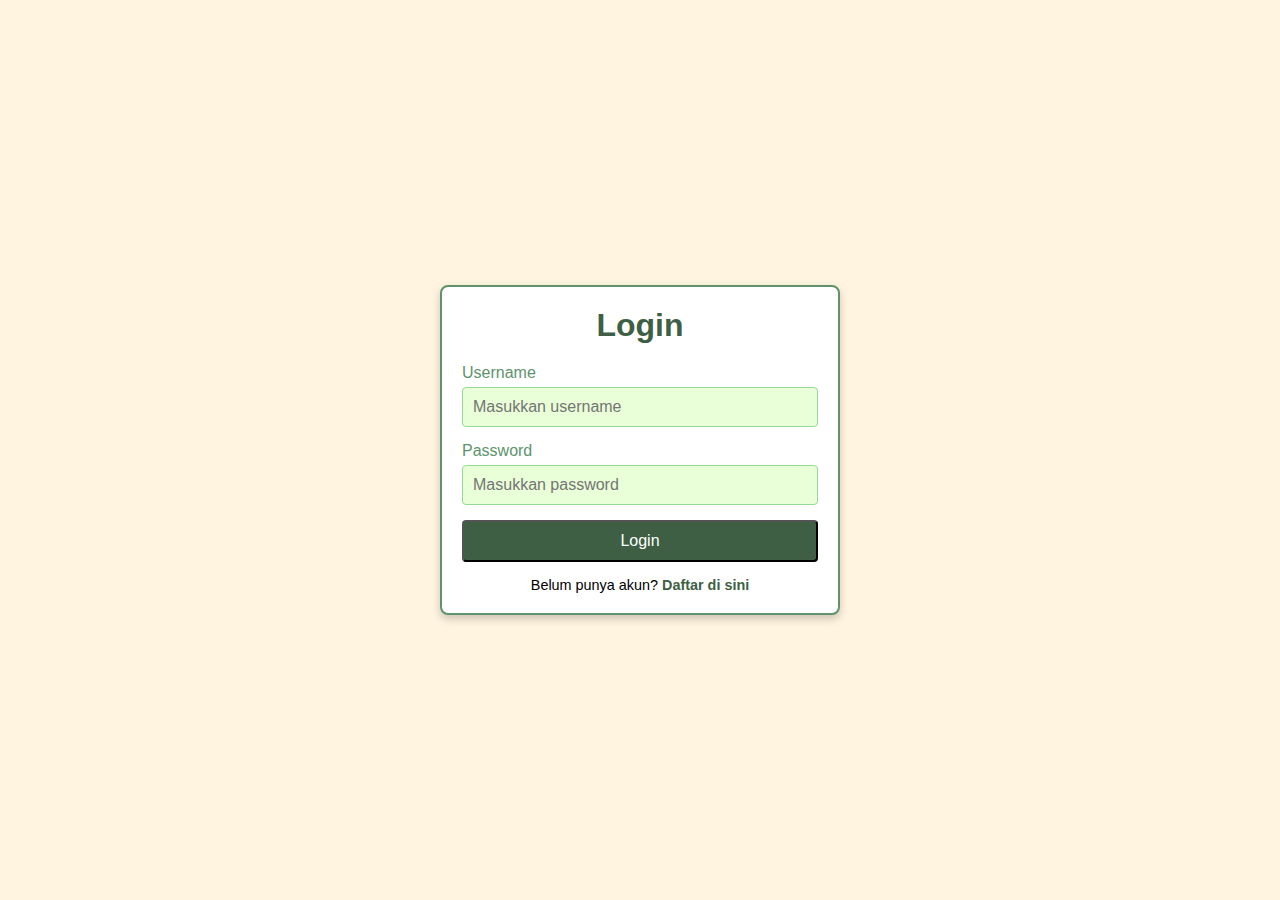
<file: Login.html>
<!DOCTYPE html>
<html lang="en">
  <head>
    <meta charset="UTF-8" />
    <meta name="viewport" content="width=device-width, initial-scale=1.0" />
    <title>Login</title>
    <style>
      :root {
        --warna0: white;
        --warna1: black;
        --warna2: #3e5f44;
        --warna3: #5e936c;
        --warna4: #93da97;
        --warna6: #e8ffd7;
        --warna5: #fff4e0;
      }

      * {
        margin: 0;
        padding: 0;
        box-sizing: border-box;
      }

      body {
        font-family: Arial, sans-serif;
        background-color: var(--warna5);
        color: var(--warna1);
        display: flex;
        justify-content: center;
        align-items: center;
        height: 100vh;
      }

      .login-container {
        width: 100%;
        max-width: 400px;
        padding: 20px;
        background-color: var(--warna0);
        border: 2px solid var(--warna3);
        border-radius: 8px;
        box-shadow: 0 4px 8px rgba(0, 0, 0, 0.2);
      }

      .login-title {
        font-size: 2rem;
        color: var(--warna2);
        margin-bottom: 20px;
        text-align: center;
      }

      .form-group {
        margin-bottom: 15px;
      }

      label {
        display: block;
        margin-bottom: 5px;
        font-size: 1rem;
        color: var(--warna3);
      }

      input[type="text"],
      input[type="password"] {
        width: 100%;
        padding: 10px;
        font-size: 1rem;
        border: 1px solid var(--warna4);
        border-radius: 4px;
        background-color: var(--warna6);
        color: var(--warna1);
      }

      input[type="text"]:focus,
      input[type="password"]:focus {
        border-color: var(--warna2);
        outline: none;
      }

      .btn-login {
        display: block;
        text-align: center;
        width: 100%;
        padding: 10px;
        font-size: 1rem;
        color: var(--warna0);
        background-color: var(--warna2);
        border-radius: 4px;
        text-decoration: none;
        margin-top: 10px;
        transition: background-color 0.3s ease;
      }

      .btn-login:hover {
        background-color: var(--warna3);
      }

      .register-link {
        text-align: center;
        margin-top: 15px;
        font-size: 0.9rem;
      }

      .register-link a {
        color: var(--warna2);
        text-decoration: none;
        font-weight: bold;
      }

      .register-link a:hover {
        color: var(--warna3);
      }
    </style>
  </head>
  <body>
    <div class="login-container">
      <div class="login-box">
        <h1 class="login-title">Login</h1>
        <form action="#" method="POST">
          <div class="form-group">
            <label for="username">Username</label>
            <input
              type="text"
              id="username"
              name="username"
              placeholder="Masukkan username"
              required
            />
          </div>
          <div class="form-group">
            <label for="password">Password</label>
            <input
              type="password"
              id="password"
              name="password"
              placeholder="Masukkan password"
              required
            />
          </div>
          <button type="submit" class="btn-login">Login</button>
        </form>
        <div class="register-link">
          Belum punya akun? <a href="register.html">Daftar di sini</a>
        </div>
      </div>
    </div>
  </body>
</html>
</file>
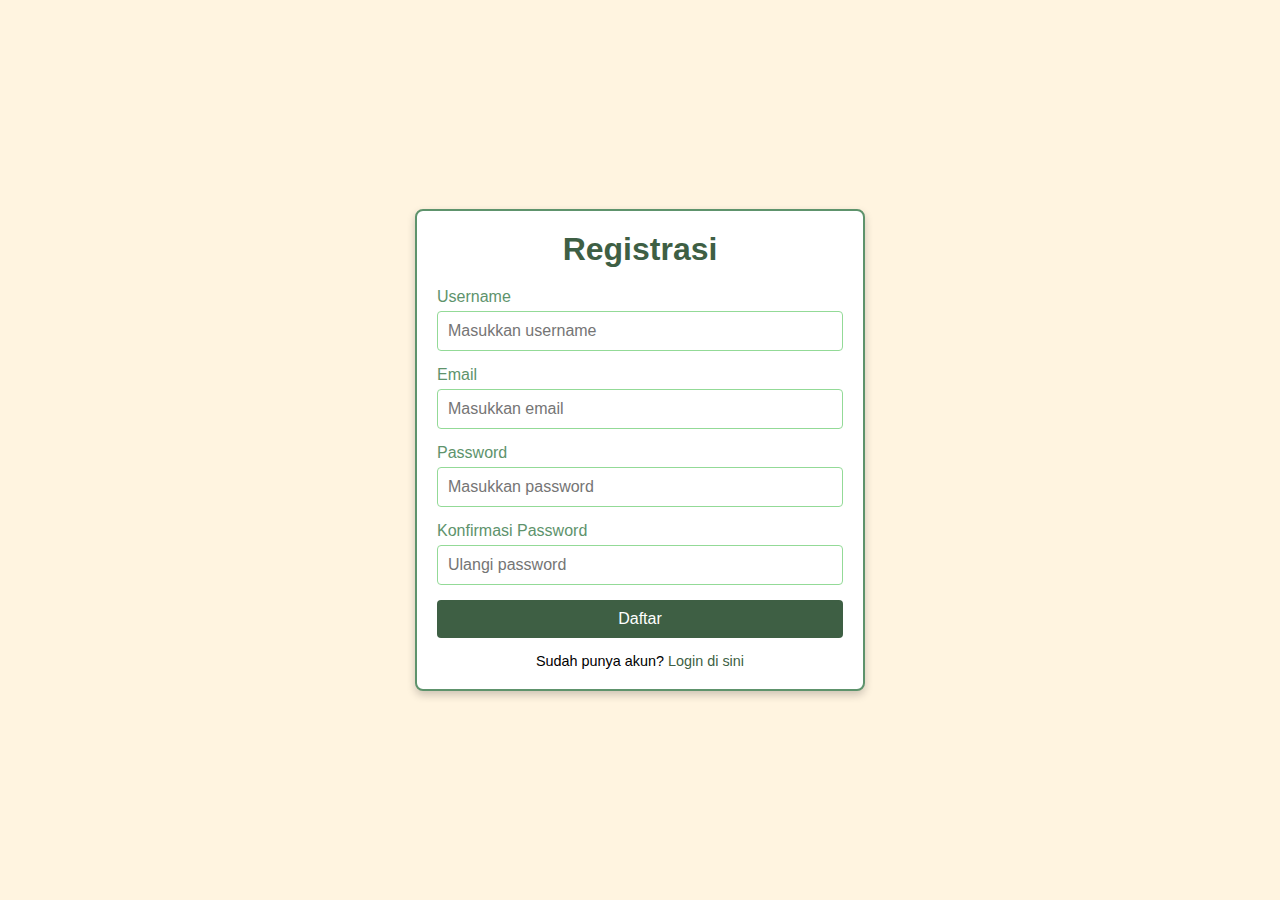
<file: registrasi.html>
<!DOCTYPE html>
<html lang="en">
  <head>
    <meta charset="UTF-8" />
    <meta name="viewport" content="width=device-width, initial-scale=1.0" />
    <title>Registrasi</title>
    <style>
      :root {
        --warna0: white;
        --warna1: black;
        --warna2: #3e5f44;
        --warna3: #5e936c;
        --warna4: #93da97;
        --warna6: #e8ffd7;
        --warna5: #fff4e0;
      }

      * {
        margin: 0;
        padding: 0;
        box-sizing: border-box;
      }

      body {
        font-family: Arial, sans-serif;
        background-color: var(--warna5);
        color: var(--warna1);
        display: flex;
        justify-content: center;
        align-items: center;
        height: 100vh;
      }

      .register-container {
        width: 100%;
        max-width: 450px;
        padding: 20px;
        background-color: var(--warna0);
        border: 2px solid var(--warna3);
        border-radius: 8px;
        box-shadow: 0 4px 8px rgba(0, 0, 0, 0.2);
      }

      .register-title {
        font-size: 2rem;
        color: var(--warna2);
        margin-bottom: 20px;
        text-align: center;
      }

      .form-group {
        margin-bottom: 15px;
      }

      label {
        display: block;
        margin-bottom: 5px;
        font-size: 1rem;
        color: var(--warna3);
      }

      input[type="text"],
      input[type="email"],
      input[type="password"] {
        width: 100%;
        padding: 10px;
        font-size: 1rem;
        border: 1px solid var(--warna4);
        border-radius: 4px;
        background-color: var(--warna0);
        color: var(--warna1);
      }

      input:focus {
        border-color: var(--warna2);
        outline: none;
      }

      .btn-register {
        display: block;
        text-align: center;
        width: 100%;
        padding: 10px;
        font-size: 1rem;
        color: var(--warna0);
        background-color: var(--warna2);
        border-radius: 4px;
        text-decoration: none;
        margin-top: 10px;
        transition: background-color 0.3s ease;
      }

      .btn-register:hover {
        background-color: var(--warna3);
      }

      .text-center {
        text-align: center;
        margin-top: 15px;
        font-size: 0.9rem;
      }

      .text-center a {
        color: var(--warna2);
        text-decoration: none;
      }

      .text-center a:hover {
        text-decoration: underline;
      }
    </style>
  </head>
  <body>
    <div class="register-container">
      <h1 class="register-title">Registrasi</h1>
      <form action="#" method="POST">
        <div class="form-group">
          <label for="username">Username</label>
          <input
            type="text"
            id="username"
            name="username"
            placeholder="Masukkan username"
            required
          />
        </div>
        <div class="form-group">
          <label for="email">Email</label>
          <input
            type="email"
            id="email"
            name="email"
            placeholder="Masukkan email"
            required
          />
        </div>
        <div class="form-group">
          <label for="password">Password</label>
          <input
            type="password"
            id="password"
            name="password"
            placeholder="Masukkan password"
            required
          />
        </div>
        <div class="form-group">
          <label for="confirm_password">Konfirmasi Password</label>
          <input
            type="password"
            id="confirm_password"
            name="confirm_password"
            placeholder="Ulangi password"
            required
          />
        </div>
        <a href="login.html" class="btn-register">Daftar</a>
      </form>

      <div class="text-center">
        Sudah punya akun? <a href="login.html">Login di sini</a>
      </div>
    </div>
  </body>
</html>
</file>
<file: styles.css>
:root {
    --warna0: white;
    --warna1: black;
    --warna2: #3E5F44;
    --warna3: #5E936C;
    --warna4: #93DA97;
    --warna6: #E8FFD7;


    --warna5: #FFF4E0;
}

* {
    margin: 0;
    padding: 0;
    box-sizing: border-box;
    font-family: 'Times New Roman';
    font-size: 15px;
    overflow-y: scroll;
    scrollbar-width: none;
    -ms-overflow-style: none;
}

*::-webkit-scrollbar {
    display: none;
}


.logo-container {
    text-align: center;
    margin-bottom: 20px;
}

.logo {
    width: 200px;
    height: auto;
}

.offcanvas.offcanvas-start {
    background: linear-gradient(180deg, var(--warna2), var(--warna3)) !important;
    color: var(--warna0) !important;
    padding: 20px;
}

.offcanvas.offcanvas-start .offcanvas-header {
    border-bottom: 1px solid rgba(255, 255, 255, 0.2);
}

.offcanvas.offcanvas-start .offcanvas-title {
    font-size: 1.25rem;
    font-weight: bold;
}

.offcanvas.offcanvas-start .offcanvas-body {
    padding: 0;
    overflow-y: scroll;
    scrollbar-width: none;
    -ms-overflow-style: none;
}

.offcanvas.offcanvas-start .offcanvas-body ::-webkit-scrollbar {
    display: none;
}

.offcanvas.offcanvas-start ul {
    list-style: none;
    padding: 0;
    margin: 0;
}

.offcanvas.offcanvas-start ul li {
    margin: 10px 0;
}

.offcanvas.offcanvas-start ul li a {
    color: var(--warna0);
    text-decoration: none;
    display: block;
    padding: 10px;
    border-radius: 5px;
    transition: background 0.3s;
    font-size: 16px;
}

.offcanvas.offcanvas-start ul li a:hover,
.offcanvas.offcanvas-start ul li.active a {
    background-color: var(--warna3);
    color: var(--warna0);
}

.offcanvas.offcanvas-start i {
    margin-right: 10px;
}



.sidebar {
    width: 250px;
    background: linear-gradient(180deg, var(--warna2), var(--warna3));
    color: var(--warna0);
    position: fixed;
    height: 100vh;
    width: 250px;
    padding-top: 20px;
    padding: 10px;
    z-index: 10;
}

.sidebar ul {
    list-style: none;
    padding: 0;
}

.sidebar ul li {
    margin: 10px 0;

}

.sidebar ul li a {
    color: var(--warna0);
    text-decoration: none;
    display: block;
    padding: 10px;
    border-radius: 5px;
    transition: background 0.3s;
}

.sidebar ul li a:hover,
.sidebar ul li.active a {
    background-color: var(--warna3);
    color: var(--warna0);
}



.main-content {
    min-height: 100vh;
    padding: 20px;
    background-color: var(--warna6);
    display: flex;
    flex-direction: column;
}



.header {
    display: flex;
    justify-content: space-between;
    align-items: center;
    margin-bottom: 30px;

}

.header h1 {
    font-size: 28px;
    color: var(--dark-color);
    margin-left: 10px;
}

main .card {
    background-color: var(--warna0);
    transition: transform 0.3s ease, box-shadow 0.3s ease;
    box-shadow: 0 4px 8px rgba(0, 0, 0, 0.1);
    border-bottom: 10px solid var(--warna2);
    margin-bottom: 10px;
}


table {
    width: 100%;
    border-collapse: collapse;
    border-radius: 10px;
    overflow: hidden;


}

thead {
    background-color: var(--warna2);
    padding: 20px;
    box-shadow: 0 4px 8px rgba(0, 0, 0, 0.1);
    width: 100%;
    margin: auto;
    color: var(--warna0);
}

tbody {
    background-color: var(--warna0);
}

tfoot {
    background-color: var(--warna2);
    color: var(--warna0);
}


main .btn-ukuran {
    max-width: 200px;
}

input.form-control,
select.form-select {
    border: 2px solid var(--warna2);
}

input.form-control:focus,
select.form-select:focus {
    border-color: var(--warna2);
    box-shadow: 0 0 0 0.25rem rgba(139, 69, 19, 0.25);
    outline: none;
}



@media (min-width: 768px) {
    .main-content {
        margin-left: 250px;
    }
}

main .btn-add {
    background-color: var(--warna2);
    border: 2px solid var(--warna2);
    color: var(--warna0);
    cursor: pointer;
    transition: all 0.3s ease;
}

main .btn-add:hover,
main .btn-add:active,
main .btn-add:focus {
    background-color: var(--warna5);
    border-color: var(--warna2);
    color: var(--warna1);
}


main .btn-sm-1 {
    background-color: var(--warna3);
    border: 2px solid var(--warna3);
    color: var(--warna0);
    cursor: pointer;
    transition: all 0.3s ease;
}

main .btn-sm-2 {
    background-color: var(--warna4);
    border: 2px solid var(--warna4);
    color: var(--warna0);
    cursor: pointer;
    transition: all 0.3s ease;
}

main .btn-sm-1:hover,
main .btn-sm-1:active,
main .btn-sm-1:focus,
main .btn-sm-2:hover,
main .btn-sm-2:active,
main .btn-sm-2:focus {
    background-color: var(--warna5) !important;
    border-color: var(--warna2) !important;
    color: var(--warna1) !important;
    outline: none;
    box-shadow: none;
}

.aksi-buttons {
    display: flex;
    flex-direction: column;
    gap: 8px;
}

.aksi-buttons a {
    width: 100%;
    height: 40px;
    display: flex;
    align-items: center;
    justify-content: center;
}

.video-box {
    max-width: 400px;
    width: 100%;
}

.video-frame {
    width: 100%;
    aspect-ratio: 1 / 1;
    /* Membuat video berbentuk kotak */
    object-fit: cover;
    /* Supaya gambar tetap bagus */
}

@media (min-width: 768px) {
    .video-box {
        width: 80%;
    }
}
</file>
